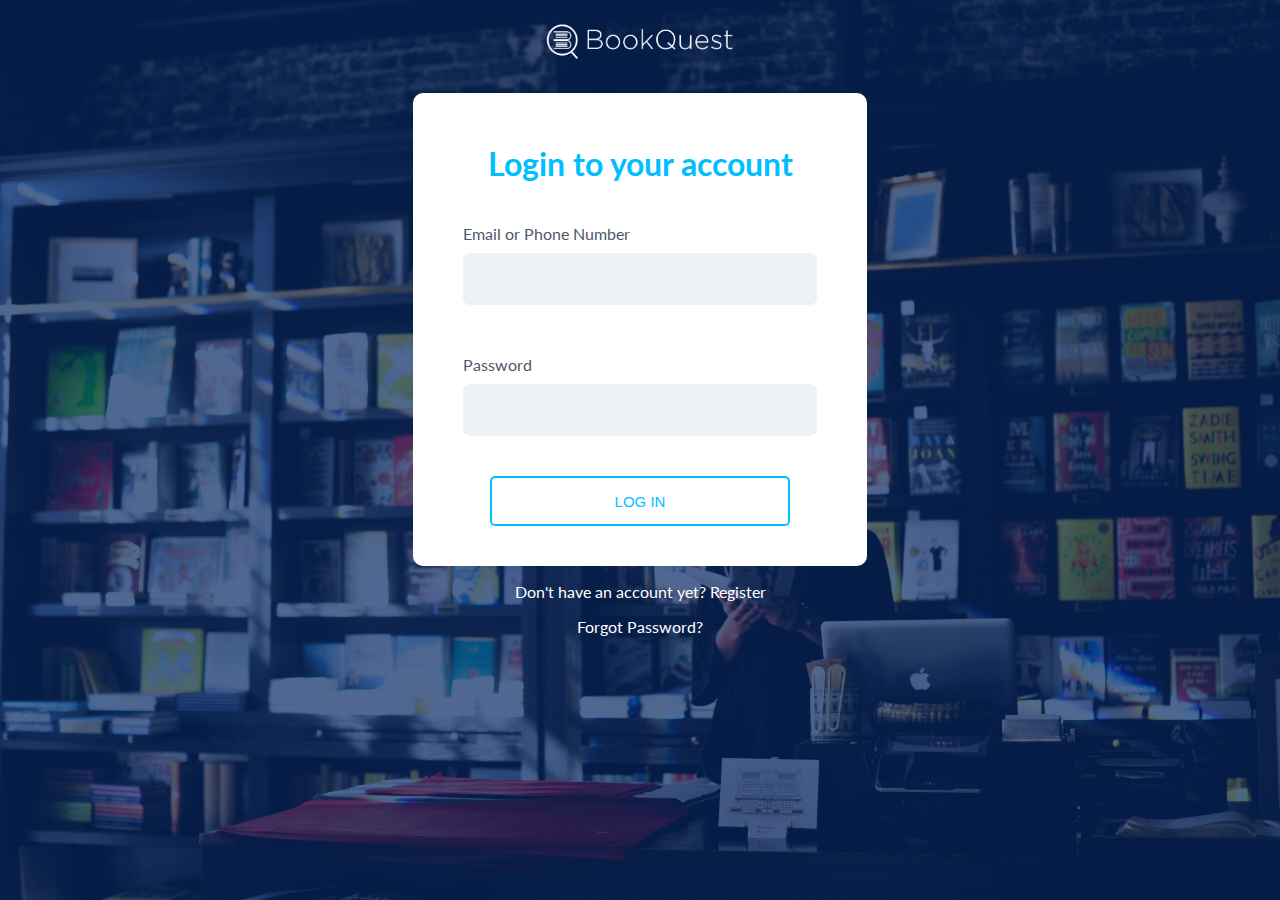
<file: index.html>
<!DOCTYPE html>
<html lang="en">
  <head>
    <meta charset="UTF-8" />
    <meta name="viewport" content="width=device-width, initial-scale=1.0" />
    <link rel="stylesheet" href="../styles/style.css" />
    <title>BookQuest - Login</title>
  </head>
  <body>
    <div class="loginContainer">
      <div class="logo">
        <img src="./img/Book-quest-logo-white.png" alt="" />
      </div>
      <form class="loginFormContainer">
        <h1>Login to your account</h1>
        <div class="emailContainer">
          <label for="email-phonenumber">Email or Phone Number</label>
          <input type="text" name="email-phonenumber" />
        </div>
        <div class="passwordContainer">
          <label for="password">Password</label>
          <input type="password" name="password" />
        </div>

        <button type="submit">LOG IN</button>
      </form>

      <div class="loginLinks">
        <p>Don't have an account yet? <a href="./signup/">Register</a></p>
        <a href="./forgot-pw/">Forgot Password?</a>
      </div>
    </div>
  </body>
</html>
</file>
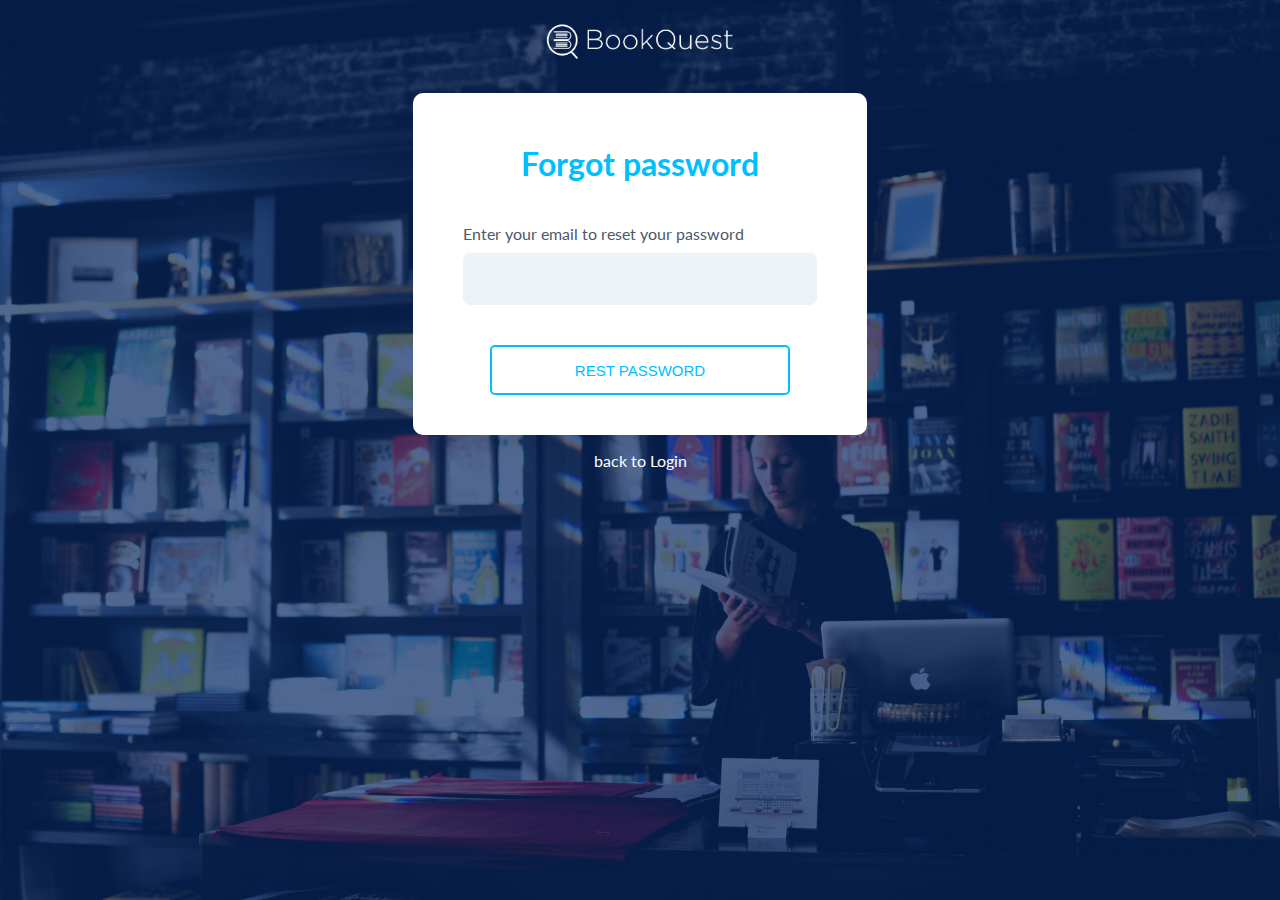
<file: forgot-pw/index.html>
<!DOCTYPE html>
<html lang="en">
  <head>
    <meta charset="UTF-8" />
    <meta name="viewport" content="width=device-width, initial-scale=1.0" />
    <link rel="stylesheet" href="../styles/style.css" />
    <title>BookQuest | Forgot Password</title>
  </head>
  <body>
    <div class="pwContainer">
      <div class="logo">
        <img src="../img/Book-quest-logo-white.png" alt="" />
      </div>
      <form class="pwFormContainer">
        <h1>Forgot password</h1>
        <div class="emailContainer">
          <label for="email-phonenumber"
            >Enter your email to reset your password</label
          >
          <input type="text" name="email-phonenumber" />
        </div>

        <button type="submit">REST PASSWORD</button>
      </form>

      <div class="loginLinks">
        <p><a href="/">back to Login</a></p>
      </div>
    </div>
  </body>
</html>
</file>
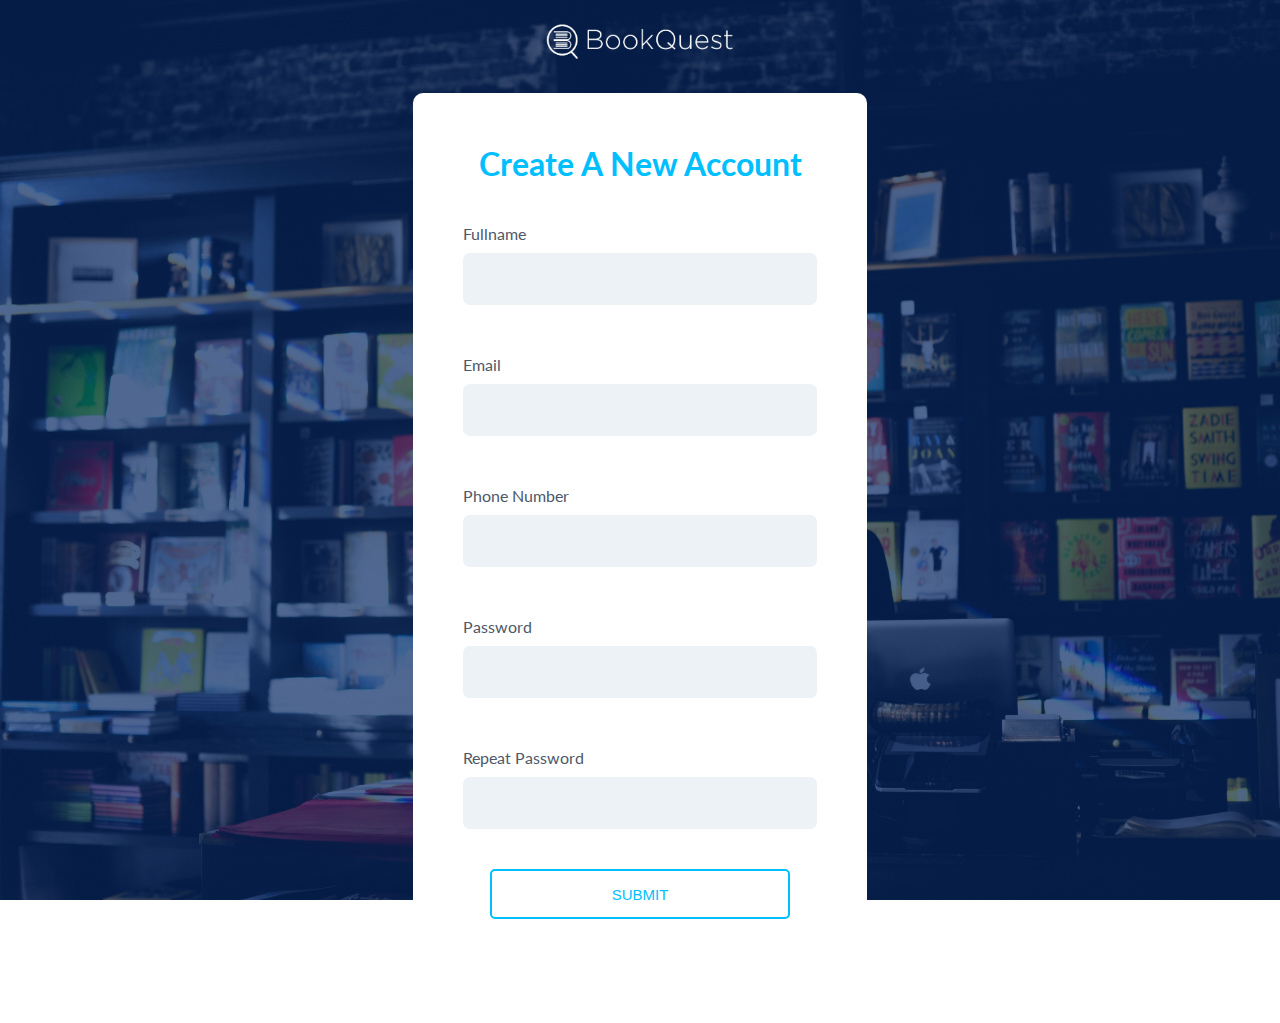
<file: signup/index.html>
<!DOCTYPE html>
<html lang="en">
  <head>
    <meta charset="UTF-8" />
    <meta name="viewport" content="width=device-width, initial-scale=1.0" />
    <link rel="stylesheet" href="../styles/style.css" />
    <title>BookQuest - Sign Up</title>
  </head>
  <body>
    <div class="signupContainer">
      <div class="logo">
        <img src="../img/Book-quest-logo-white.png" alt="" />
      </div>
      <form class="signupFormContainer">
        <h1>Create A New Account</h1>
        <div class="fullNameContainer">
          <label for="fullname">Fullname</label>
          <input type="text" name="email-phonenumber" />
        </div>
        <div class="emailContainer">
          <label for="email">Email</label>
          <input type="email" name="email" />
        </div>
        <div class="phoneNumberContainer">
          <label for="phone-number">Phone Number</label>
          <input type="number" name="phone-number" />
        </div>
        <div class="passwordContainer">
          <label for="password">Password</label>
          <input type="password" name="password" />
        </div>
        <div class="passwordContainer">
          <label for="password">Repeat Password</label>
          <input type="password" name="password" />
        </div>

        <button type="submit">SUBMIT</button>
      </form>

      <div class="loginLinks">
        <p>Already have an account? <a href="/">Login</a></p>
      </div>
    </div>
  </body>
</html>
</file>
<file: styles/style.css>
@import url("https://fonts.googleapis.com/css2?family=Lato:wght@400;700&display=swap");
.signupContainer {
  display: -webkit-box;
  display: -ms-flexbox;
  display: flex;
  -webkit-box-align: center;
      -ms-flex-align: center;
          align-items: center;
  -webkit-box-pack: center;
      -ms-flex-pack: center;
          justify-content: center;
  -webkit-box-orient: vertical;
  -webkit-box-direction: normal;
      -ms-flex-direction: column;
          flex-direction: column;
  padding: 5px;
}

.signupContainer .logo img {
  width: 200px;
}

.signupContainer .signupFormContainer {
  background-color: #fff;
  display: -webkit-box;
  display: -ms-flexbox;
  display: flex;
  -webkit-box-align: center;
      -ms-flex-align: center;
          align-items: center;
  -webkit-box-orient: vertical;
  -webkit-box-direction: normal;
      -ms-flex-direction: column;
          flex-direction: column;
  border-radius: 10px;
  padding: 30px;
  margin-top: 20px;
}

.signupContainer .signupFormContainer h1 {
  color: #00bfff;
}

.signupContainer .signupFormContainer .fullNameContainer,
.signupContainer .signupFormContainer .emailContainer,
.signupContainer .signupFormContainer .phoneNumberContainer,
.signupContainer .signupFormContainer .passwordContainer {
  display: -webkit-box;
  display: -ms-flexbox;
  display: flex;
  -webkit-box-orient: vertical;
  -webkit-box-direction: normal;
      -ms-flex-direction: column;
          flex-direction: column;
  padding: 20px;
}

.signupContainer .signupFormContainer .fullNameContainer label,
.signupContainer .signupFormContainer .emailContainer label,
.signupContainer .signupFormContainer .phoneNumberContainer label,
.signupContainer .signupFormContainer .passwordContainer label {
  color: #4e5868;
}

.signupContainer .signupFormContainer .fullNameContainer input,
.signupContainer .signupFormContainer .emailContainer input,
.signupContainer .signupFormContainer .phoneNumberContainer input,
.signupContainer .signupFormContainer .passwordContainer input {
  margin: 10px 0;
  width: 350px;
  height: 50px;
  border-radius: 7px;
  outline: none;
  border: none;
  background-color: #edf2f7;
}

.signupContainer .signupFormContainer button {
  outline: none;
  border: 2px solid #00bfff;
  width: 300px;
  height: 50px;
  border-radius: 5px;
  background-color: transparent;
  cursor: pointer;
  margin: 10px 0;
  color: #00bfff;
  font-size: 15px;
  -webkit-transition: ease 0.3s;
  transition: ease 0.3s;
}

.signupContainer .signupFormContainer button:hover {
  background-color: #00bfff;
  color: #fff;
  -webkit-transition: ease 0.3s;
  transition: ease 0.3s;
}

.signupContainer .loginLinks {
  display: -webkit-box;
  display: -ms-flexbox;
  display: flex;
  -webkit-box-align: center;
      -ms-flex-align: center;
          align-items: center;
  -webkit-box-orient: vertical;
  -webkit-box-direction: normal;
      -ms-flex-direction: column;
          flex-direction: column;
}

.signupContainer .loginLinks a {
  color: #fff;
  text-decoration: none;
}

.signupContainer .loginLinks a:hover {
  text-decoration: underline;
}

.signupContainer .loginLinks p {
  color: #fff;
}

@media screen and (max-width: 600px) {
  body .signupFormContainer {
    background-color: #fff;
    display: -webkit-box;
    display: -ms-flexbox;
    display: flex;
    -webkit-box-align: center;
        -ms-flex-align: center;
            align-items: center;
    -webkit-box-orient: vertical;
    -webkit-box-direction: normal;
        -ms-flex-direction: column;
            flex-direction: column;
    border-radius: 10px;
    padding: 30px;
    margin-top: 20px;
    width: 100%;
  }
}

.pwContainer {
  display: -webkit-box;
  display: -ms-flexbox;
  display: flex;
  -webkit-box-align: center;
      -ms-flex-align: center;
          align-items: center;
  -webkit-box-pack: center;
      -ms-flex-pack: center;
          justify-content: center;
  -webkit-box-orient: vertical;
  -webkit-box-direction: normal;
      -ms-flex-direction: column;
          flex-direction: column;
  padding: 5px;
}

.pwContainer .logo img {
  width: 200px;
}

.pwContainer .pwFormContainer {
  background-color: #fff;
  display: -webkit-box;
  display: -ms-flexbox;
  display: flex;
  -webkit-box-align: center;
      -ms-flex-align: center;
          align-items: center;
  -webkit-box-orient: vertical;
  -webkit-box-direction: normal;
      -ms-flex-direction: column;
          flex-direction: column;
  border-radius: 10px;
  padding: 30px;
  margin-top: 20px;
}

.pwContainer .pwFormContainer h1 {
  color: #00bfff;
}

.pwContainer .pwFormContainer .emailContainer,
.pwContainer .pwFormContainer .passwordContainer {
  display: -webkit-box;
  display: -ms-flexbox;
  display: flex;
  -webkit-box-orient: vertical;
  -webkit-box-direction: normal;
      -ms-flex-direction: column;
          flex-direction: column;
  padding: 20px;
}

.pwContainer .pwFormContainer .emailContainer label,
.pwContainer .pwFormContainer .passwordContainer label {
  color: #4e5868;
}

.pwContainer .pwFormContainer .emailContainer input,
.pwContainer .pwFormContainer .passwordContainer input {
  margin: 10px 0;
  width: 350px;
  height: 50px;
  border-radius: 7px;
  outline: none;
  border: none;
  background-color: #edf2f7;
}

.pwContainer .pwFormContainer button {
  outline: none;
  border: 2px solid #00bfff;
  width: 300px;
  height: 50px;
  border-radius: 5px;
  background-color: transparent;
  cursor: pointer;
  margin: 10px 0;
  color: #00bfff;
  font-size: 15px;
  -webkit-transition: ease 0.3s;
  transition: ease 0.3s;
}

.pwContainer .pwFormContainer button:hover {
  background-color: #00bfff;
  color: #fff;
  -webkit-transition: ease 0.3s;
  transition: ease 0.3s;
}

.pwContainer .loginLinks {
  display: -webkit-box;
  display: -ms-flexbox;
  display: flex;
  -webkit-box-align: center;
      -ms-flex-align: center;
          align-items: center;
  -webkit-box-orient: vertical;
  -webkit-box-direction: normal;
      -ms-flex-direction: column;
          flex-direction: column;
}

.pwContainer .loginLinks a {
  color: #fff;
  text-decoration: none;
}

.pwContainer .loginLinks a:hover {
  text-decoration: underline;
}

.pwContainer .loginLinks p {
  color: #fff;
}

@media screen and (max-width: 600px) {
  body .pwFormContainer {
    background-color: #fff;
    display: -webkit-box;
    display: -ms-flexbox;
    display: flex;
    -webkit-box-align: center;
        -ms-flex-align: center;
            align-items: center;
    -webkit-box-orient: vertical;
    -webkit-box-direction: normal;
        -ms-flex-direction: column;
            flex-direction: column;
    border-radius: 10px;
    padding: 30px;
    margin-top: 20px;
    width: 100%;
  }
}

body {
  font-family: Lato;
  background: -webkit-gradient(linear, left top, left bottom, from(rgba(6, 40, 99, 0.7)), to(rgba(6, 40, 99, 0.7))), url(../img/pj-accetturo-XpD6Dkui-yg-unsplash.jpg);
  background: linear-gradient(rgba(6, 40, 99, 0.7), rgba(6, 40, 99, 0.7)), url(../img/pj-accetturo-XpD6Dkui-yg-unsplash.jpg);
  background-size: cover;
  background-position: center;
  background-repeat: no-repeat;
  background-attachment: fixed;
}

.loginContainer {
  display: -webkit-box;
  display: -ms-flexbox;
  display: flex;
  -webkit-box-align: center;
      -ms-flex-align: center;
          align-items: center;
  -webkit-box-pack: center;
      -ms-flex-pack: center;
          justify-content: center;
  -webkit-box-orient: vertical;
  -webkit-box-direction: normal;
      -ms-flex-direction: column;
          flex-direction: column;
  padding: 5px;
}

.loginContainer .logo img {
  width: 200px;
}

.loginContainer .loginFormContainer {
  background-color: #fff;
  display: -webkit-box;
  display: -ms-flexbox;
  display: flex;
  -webkit-box-align: center;
      -ms-flex-align: center;
          align-items: center;
  -webkit-box-orient: vertical;
  -webkit-box-direction: normal;
      -ms-flex-direction: column;
          flex-direction: column;
  border-radius: 10px;
  padding: 30px;
  margin-top: 20px;
}

.loginContainer .loginFormContainer h1 {
  color: #00bfff;
}

.loginContainer .loginFormContainer .emailContainer,
.loginContainer .loginFormContainer .passwordContainer {
  display: -webkit-box;
  display: -ms-flexbox;
  display: flex;
  -webkit-box-orient: vertical;
  -webkit-box-direction: normal;
      -ms-flex-direction: column;
          flex-direction: column;
  padding: 20px;
}

.loginContainer .loginFormContainer .emailContainer label,
.loginContainer .loginFormContainer .passwordContainer label {
  color: #4e5868;
}

.loginContainer .loginFormContainer .emailContainer input,
.loginContainer .loginFormContainer .passwordContainer input {
  margin: 10px 0;
  width: 350px;
  height: 50px;
  border-radius: 7px;
  outline: none;
  border: none;
  background-color: #edf2f7;
}

.loginContainer .loginFormContainer button {
  outline: none;
  border: 2px solid #00bfff;
  width: 300px;
  height: 50px;
  border-radius: 5px;
  background-color: transparent;
  cursor: pointer;
  margin: 10px 0;
  color: #00bfff;
  font-size: 15px;
  -webkit-transition: ease 0.3s;
  transition: ease 0.3s;
}

.loginContainer .loginFormContainer button:hover {
  background-color: #00bfff;
  color: #fff;
  -webkit-transition: ease 0.3s;
  transition: ease 0.3s;
}

.loginContainer .loginLinks {
  display: -webkit-box;
  display: -ms-flexbox;
  display: flex;
  -webkit-box-align: center;
      -ms-flex-align: center;
          align-items: center;
  -webkit-box-orient: vertical;
  -webkit-box-direction: normal;
      -ms-flex-direction: column;
          flex-direction: column;
}

.loginContainer .loginLinks a {
  color: #fff;
  text-decoration: none;
}

.loginContainer .loginLinks a:hover {
  text-decoration: underline;
}

.loginContainer .loginLinks p {
  color: #fff;
}

@media screen and (max-width: 600px) {
  body .loginFormContainer {
    background-color: #fff;
    display: -webkit-box;
    display: -ms-flexbox;
    display: flex;
    -webkit-box-align: center;
        -ms-flex-align: center;
            align-items: center;
    -webkit-box-orient: vertical;
    -webkit-box-direction: normal;
        -ms-flex-direction: column;
            flex-direction: column;
    border-radius: 10px;
    padding: 30px;
    margin-top: 20px;
    width: 100%;
  }
}
/*# sourceMappingURL=style.css.map */
</file>
